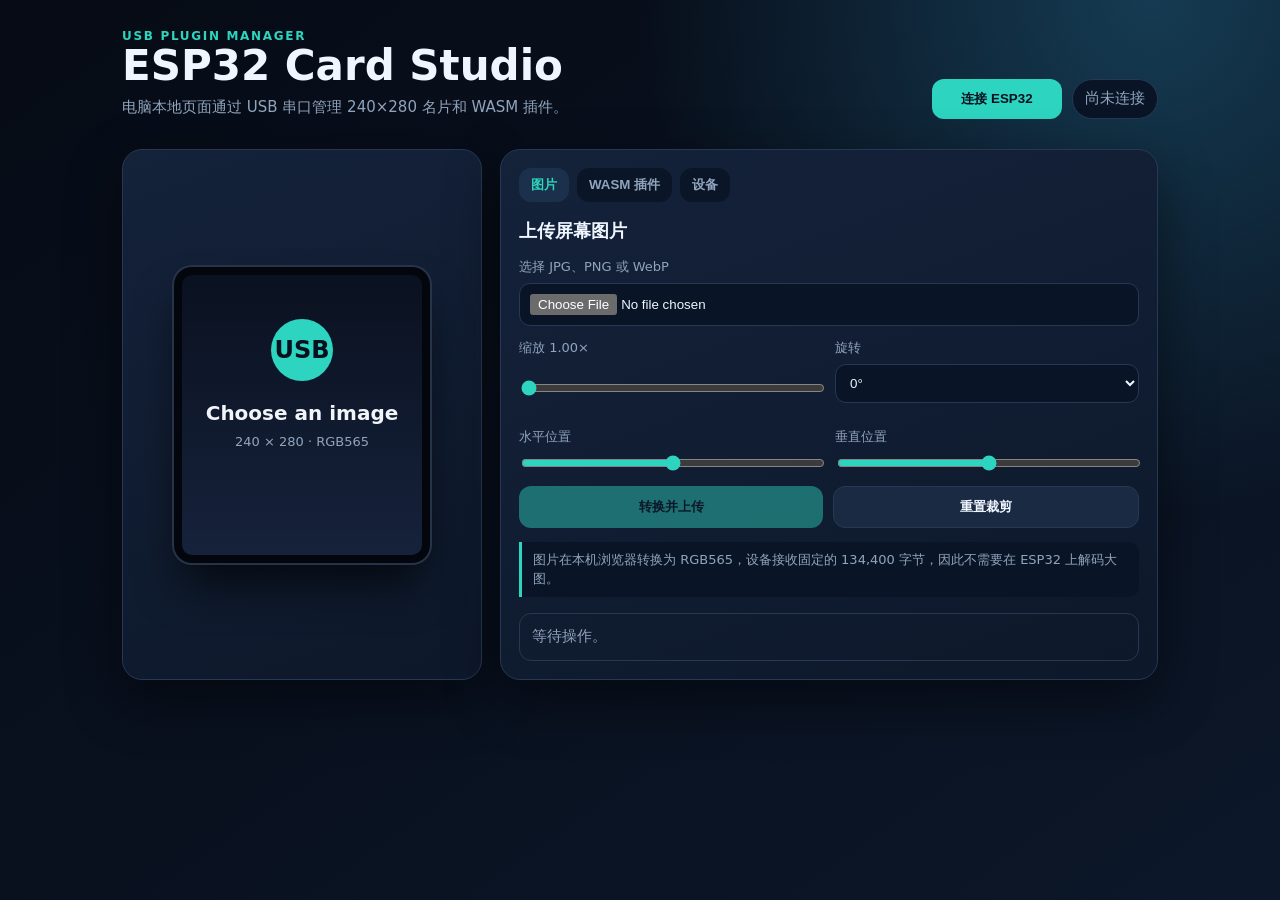
<file: host/index.html>
<!doctype html>
<html lang="zh-CN">
<head>
  <meta charset="utf-8">
  <meta name="viewport" content="width=device-width,initial-scale=1">
  <title>ESP32 Card Studio</title>
  <style>
    :root{color-scheme:dark;--bg:#07101f;--panel:#111d32;--line:#263853;--ink:#eff6ff;--muted:#91a4bd;--teal:#2dd4bf;--amber:#f5b544;--bad:#fb7185}
    *{box-sizing:border-box}body{margin:0;min-height:100vh;background:radial-gradient(circle at 90% 0,#153b52 0,transparent 35%),linear-gradient(145deg,#060b15,#0c1729);color:var(--ink);font:15px/1.45 system-ui,-apple-system,"Segoe UI",sans-serif}
    header{max-width:1080px;margin:auto;padding:28px 22px 12px;display:flex;justify-content:space-between;gap:20px;align-items:flex-end}h1{font-size:clamp(25px,5vw,42px);line-height:1;margin:0}.eyebrow{color:var(--teal);font-weight:700;letter-spacing:.14em;text-transform:uppercase;font-size:12px}.sub{color:var(--muted);margin:10px 0 0}.badge{padding:8px 12px;border:1px solid var(--line);border-radius:999px;background:#091526;color:var(--muted);white-space:nowrap}.badge.online{border-color:#1d766e;color:var(--teal)}
    main{max-width:1080px;margin:auto;padding:18px 22px 50px;display:grid;grid-template-columns:minmax(270px,360px) 1fr;gap:18px}.panel{background:linear-gradient(160deg,#14223a,#0d182a);border:1px solid var(--line);border-radius:20px;padding:18px;box-shadow:0 20px 55px #0007}.preview{display:grid;place-items:center;min-height:430px}.screen{width:240px;height:280px;border-radius:10px;overflow:hidden;background:#000;box-shadow:0 0 0 8px #03070d,0 0 0 10px #263348,0 28px 45px #000a}.screen canvas{display:block;width:240px;height:280px}
    h2{margin:0 0 14px;font-size:18px}.grid{display:grid;grid-template-columns:1fr 1fr;gap:12px}.field{display:grid;gap:6px;margin:0 0 13px}.field span{color:var(--muted);font-size:13px}input[type=file],select{width:100%;border:1px solid var(--line);border-radius:11px;background:#091526;color:var(--ink);padding:10px}input[type=range]{width:100%;accent-color:var(--teal)}button{appearance:none;border:0;border-radius:12px;padding:11px 14px;background:var(--teal);color:#07101f;font-weight:750;cursor:pointer}button.secondary{background:#1b2a43;color:var(--ink);border:1px solid var(--line)}button.amber{background:var(--amber)}button:disabled{opacity:.45;cursor:not-allowed}.actions{display:flex;gap:10px;flex-wrap:wrap}.actions button{flex:1;min-width:130px}.note{border-left:3px solid var(--teal);padding:9px 11px;background:#091526;border-radius:0 10px 10px 0;color:var(--muted);font-size:13px;margin-top:14px}.status{margin-top:16px;padding:12px;border:1px solid var(--line);border-radius:12px;color:var(--muted);min-height:46px}.status.bad{border-color:#7f2940;color:#fecdd3}.kv{display:grid;grid-template-columns:100px 1fr;gap:6px 12px;font-size:13px;margin-top:16px}.kv b{color:var(--muted);font-weight:500}.kv span{overflow-wrap:anywhere}.tabs{display:flex;gap:8px;margin-bottom:16px}.tab{background:#0a1628;color:var(--muted);padding:8px 12px}.tab.active{background:#1b304a;color:var(--teal)}section[data-tab]{display:none}section[data-tab].active{display:block}code{color:#8ee9db}@media(max-width:760px){header{align-items:flex-start;flex-direction:column}main{grid-template-columns:1fr}.preview{min-height:350px}.grid{grid-template-columns:1fr}}
  </style>
</head>
<body>
  <header>
    <div><div class="eyebrow">USB plugin manager</div><h1>ESP32 Card Studio</h1><p class="sub">电脑本地页面通过 USB 串口管理 240×280 名片和 WASM 插件。</p></div>
    <div class="actions"><button id="connect">连接 ESP32</button><div id="connection" class="badge">尚未连接</div></div>
  </header>
  <main>
    <div class="panel preview"><div class="screen"><canvas id="canvas" width="240" height="280"></canvas></div></div>
    <div class="panel">
      <div class="tabs"><button class="tab active" data-target="image">图片</button><button class="tab" data-target="plugin">WASM 插件</button><button class="tab" data-target="device">设备</button></div>
      <section data-tab="image" class="active">
        <h2>上传屏幕图片</h2>
        <label class="field"><span>选择 JPG、PNG 或 WebP</span><input id="imageFile" type="file" accept="image/*"></label>
        <div class="grid">
          <label class="field"><span>缩放 <output id="zoomValue">1.00×</output></span><input id="zoom" type="range" min="1" max="3" value="1" step="0.01"></label>
          <label class="field"><span>旋转</span><select id="rotation"><option value="0">0°</option><option value="90">90°</option><option value="180">180°</option><option value="270">270°</option></select></label>
          <label class="field"><span>水平位置</span><input id="offsetX" type="range" min="-120" max="120" value="0"></label>
          <label class="field"><span>垂直位置</span><input id="offsetY" type="range" min="-140" max="140" value="0"></label>
        </div>
        <div class="actions"><button id="uploadImage" disabled>转换并上传</button><button id="resetCrop" class="secondary">重置裁剪</button></div>
        <div class="note">图片在本机浏览器转换为 RGB565，设备接收固定的 134,400 字节，因此不需要在 ESP32 上解码大图。</div>
      </section>
      <section data-tab="plugin">
        <h2>加载显示插件</h2>
        <label class="field"><span>选择不超过 128 KB 的 WebAssembly 模块</span><input id="pluginFile" type="file" accept=".wasm,application/wasm"></label>
        <div class="actions"><button id="uploadPlugin" class="amber" disabled>上传并激活插件</button><button id="renderPlugin" class="secondary">重新渲染</button></div>
        <div class="note">插件必须导出 <code>plugin_render()</code>，可选导出 <code>plugin_init()</code>；允许调用 <code>host_clear</code>、<code>host_fill_rect</code>、<code>host_blit_image</code> 和 <code>host_present</code>。</div>
      </section>
      <section data-tab="device">
        <h2>设备状态</h2>
        <div class="kv"><b>连接方式</b><span>Web Serial / USB</span><b>协议</b><span>CARD/1 + CRC32</span><b>图片</b><span id="imageState">—</span><b>插件</b><span id="pluginState">—</span><b>内部内存</b><span id="internalFree">—</span><b>PSRAM</b><span id="psramFree">—</span></div>
        <div class="actions" style="margin-top:16px"><button id="resetContent" class="secondary">恢复内置名片</button></div>
      </section>
      <div id="message" class="status">等待操作。</div>
    </div>
  </main>
  <script>
    const W=240,H=280,canvas=document.querySelector('#canvas'),ctx=canvas.getContext('2d',{alpha:false});
    const $=s=>document.querySelector(s),controls=['#zoom','#rotation','#offsetX','#offsetY'];
    let source=null,port=null,reader=null,writer=null,nextId=1,rxText='',pending=new Map(),chain=Promise.resolve();
    function message(text,bad=false){const el=$('#message');el.textContent=text;el.classList.toggle('bad',bad)}
    function setConnected(value){$('#connection').textContent=value?'ESP32 已连接':'尚未连接';$('#connection').classList.toggle('online',value);$('#connect').textContent=value?'断开设备':'连接 ESP32'}
    function placeholder(){const g=ctx.createLinearGradient(0,0,0,H);g.addColorStop(0,'#0a1120');g.addColorStop(1,'#16223b');ctx.fillStyle=g;ctx.fillRect(0,0,W,H);ctx.fillStyle='#2dd4bf';ctx.beginPath();ctx.arc(120,75,31,0,Math.PI*2);ctx.fill();ctx.fillStyle='#07101f';ctx.font='bold 24px system-ui';ctx.textAlign='center';ctx.fillText('USB',120,83);ctx.fillStyle='#f1f5f9';ctx.font='bold 20px system-ui';ctx.fillText('Choose an image',120,145);ctx.fillStyle='#91a4bd';ctx.font='13px system-ui';ctx.fillText('240 × 280 · RGB565',120,171)}
    function redraw(){if(!source){placeholder();return}const deg=Number($('#rotation').value),swap=deg%180!==0,rw=swap?source.height:source.width,rh=swap?source.width:source.height,scale=Math.max(W/rw,H/rh)*Number($('#zoom').value);ctx.save();ctx.fillStyle='#000';ctx.fillRect(0,0,W,H);ctx.translate(W/2+Number($('#offsetX').value),H/2+Number($('#offsetY').value));ctx.rotate(deg*Math.PI/180);ctx.drawImage(source,-source.width*scale/2,-source.height*scale/2,source.width*scale,source.height*scale);ctx.restore();$('#zoomValue').value=Number($('#zoom').value).toFixed(2)+'×'}
    function crc32(bytes){let crc=0xffffffff;for(const value of bytes){crc^=value;for(let bit=0;bit<8;bit++)crc=(crc>>>1)^((crc&1)?0xedb88320:0)}return(crc^0xffffffff)>>>0}
    // LVGL is built with LV_COLOR_16_SWAP, so true-color image data must be
    // stored MSB first (RGB565 big-endian) before it is copied to the panel.
    function rgb565(){const rgba=ctx.getImageData(0,0,W,H).data,buf=new ArrayBuffer(W*H*2),view=new DataView(buf);for(let p=0,i=0;p<W*H;p++,i+=4){const v=((rgba[i]>>3)<<11)|((rgba[i+1]>>2)<<5)|(rgba[i+2]>>3);view.setUint16(p*2,v,false)}return new Uint8Array(buf)}
    async function readLoop(){const decoder=new TextDecoder();try{while(port&&port.readable){const result=await reader.read();if(result.done)break;rxText+=decoder.decode(result.value,{stream:true});const lines=rxText.split('\n');rxText=lines.pop();for(const raw of lines){const line=raw.trim();if(!line.startsWith('@CARD '))continue;const match=line.match(/^@CARD (\d+) (OK|ERR) (.*)$/);if(!match)continue;const waiter=pending.get(Number(match[1]));if(!waiter)continue;pending.delete(Number(match[1]));let body={message:match[3]};try{body=JSON.parse(match[3])}catch{};(match[2]==='OK'?waiter.resolve:waiter.reject)(body)}}}catch(error){if(port)message('串口读取失败：'+error.message,true)}finally{for(const waiter of pending.values())waiter.reject({message:'设备已断开'});pending.clear()}}
    async function disconnect(){const oldPort=port;port=null;try{if(reader){await reader.cancel();reader.releaseLock()}}catch{}try{if(writer)writer.releaseLock()}catch{}reader=writer=null;try{if(oldPort)await oldPort.close()}catch{}setConnected(false)}
    async function connect(){if(!('serial'in navigator))throw new Error('请使用最新版 Chrome 或 Edge，并通过 localhost 打开本页');port=await navigator.serial.requestPort();await port.open({baudRate:115200,bufferSize:262144});reader=port.readable.getReader();writer=port.writable.getWriter();setConnected(true);readLoop();await new Promise(r=>setTimeout(r,350));await refresh()}
    async function command(name,payload=new Uint8Array()){if(!writer)throw new Error('请先连接 ESP32');const data=payload instanceof Uint8Array?payload:new Uint8Array(payload),id=nextId++,crc=crc32(data).toString(16).padStart(8,'0'),header=new TextEncoder().encode(`CARD/1 ${id} ${name} ${data.length} ${crc}\n`);const response=new Promise((resolve,reject)=>{const timer=setTimeout(()=>{pending.delete(id);reject({message:'设备响应超时'})},30000);pending.set(id,{resolve:value=>{clearTimeout(timer);resolve(value)},reject:value=>{clearTimeout(timer);reject(value)}})});await writer.write(header);for(let offset=0;offset<data.length;offset+=1024){await writer.write(data.subarray(offset,offset+1024));await new Promise(resolve=>setTimeout(resolve,5))}return response}
    function enqueue(action){const result=chain.then(action);chain=result.catch(()=>{});return result}
    async function refresh(){if(!writer)return;const s=await command('STATUS');$('#imageState').textContent=s.image?'已保存':'尚未上传';$('#pluginState').textContent=(s.plugin?'已加载 · ':'未加载 · ')+s.pluginMessage;$('#internalFree').textContent=Math.round(s.internalFree/1024)+' KB 可用';$('#psramFree').textContent=Math.round(s.psramFree/1024)+' KB 可用'}
    $('#connect').addEventListener('click',async()=>{try{if(port)await disconnect();else await connect();message(port?'USB 串口连接成功。':'设备已断开。')}catch(error){message(error.message,true);await disconnect()}});
    $('#imageFile').addEventListener('change',async e=>{const file=e.target.files[0];if(!file)return;try{source=await createImageBitmap(file);$('#uploadImage').disabled=false;redraw();message('图片已载入，调整后即可上传。')}catch(error){message('无法读取图片：'+error.message,true)}});
    controls.forEach(id=>$(id).addEventListener('input',redraw));
    $('#resetCrop').addEventListener('click',()=>{$('#zoom').value=1;$('#rotation').value=0;$('#offsetX').value=0;$('#offsetY').value=0;redraw()});
    $('#uploadImage').addEventListener('click',()=>enqueue(async()=>{const b=$('#uploadImage');b.disabled=true;message('正在通过 USB 上传 134,400 字节…');try{const data=await command('PUT_IMAGE',rgb565());message(data.message);await refresh()}catch(error){message(error.message,true)}finally{b.disabled=false}}));
    $('#pluginFile').addEventListener('change',e=>{$('#uploadPlugin').disabled=!e.target.files[0]});
    $('#uploadPlugin').addEventListener('click',()=>enqueue(async()=>{const f=$('#pluginFile').files[0];if(!f)return;if(f.size<8||f.size>131072){message('插件大小必须在 8 字节到 128 KB 之间（当前 '+f.size+' 字节）',true);return}const b=$('#uploadPlugin');b.disabled=true;message('正在上传并验证 WASM 插件…');try{const data=await command('PUT_PLUGIN',new Uint8Array(await f.arrayBuffer()));message(data.message);await refresh()}catch(error){message(error.message,true)}finally{b.disabled=false}}));
    $('#renderPlugin').addEventListener('click',()=>enqueue(async()=>{message('正在执行 plugin_render()…');try{const data=await command('RENDER');message(data.message);await refresh()}catch(error){message(error.message,true)}}));
    $('#resetContent').addEventListener('click',()=>enqueue(async()=>{message('正在清除已保存的图片和插件…');try{const data=await command('RESET_CONTENT');message(data.message);setTimeout(()=>disconnect(),500)}catch(error){message(error.message,true)}}));
    navigator.serial?.addEventListener('disconnect',()=>disconnect());
    document.querySelectorAll('.tab').forEach(tab=>tab.addEventListener('click',()=>{document.querySelectorAll('.tab').forEach(x=>x.classList.toggle('active',x===tab));document.querySelectorAll('section[data-tab]').forEach(x=>x.classList.toggle('active',x.dataset.tab===tab.dataset.target))}));
    placeholder();setConnected(false);
  </script>
</body>
</html>
</file>
